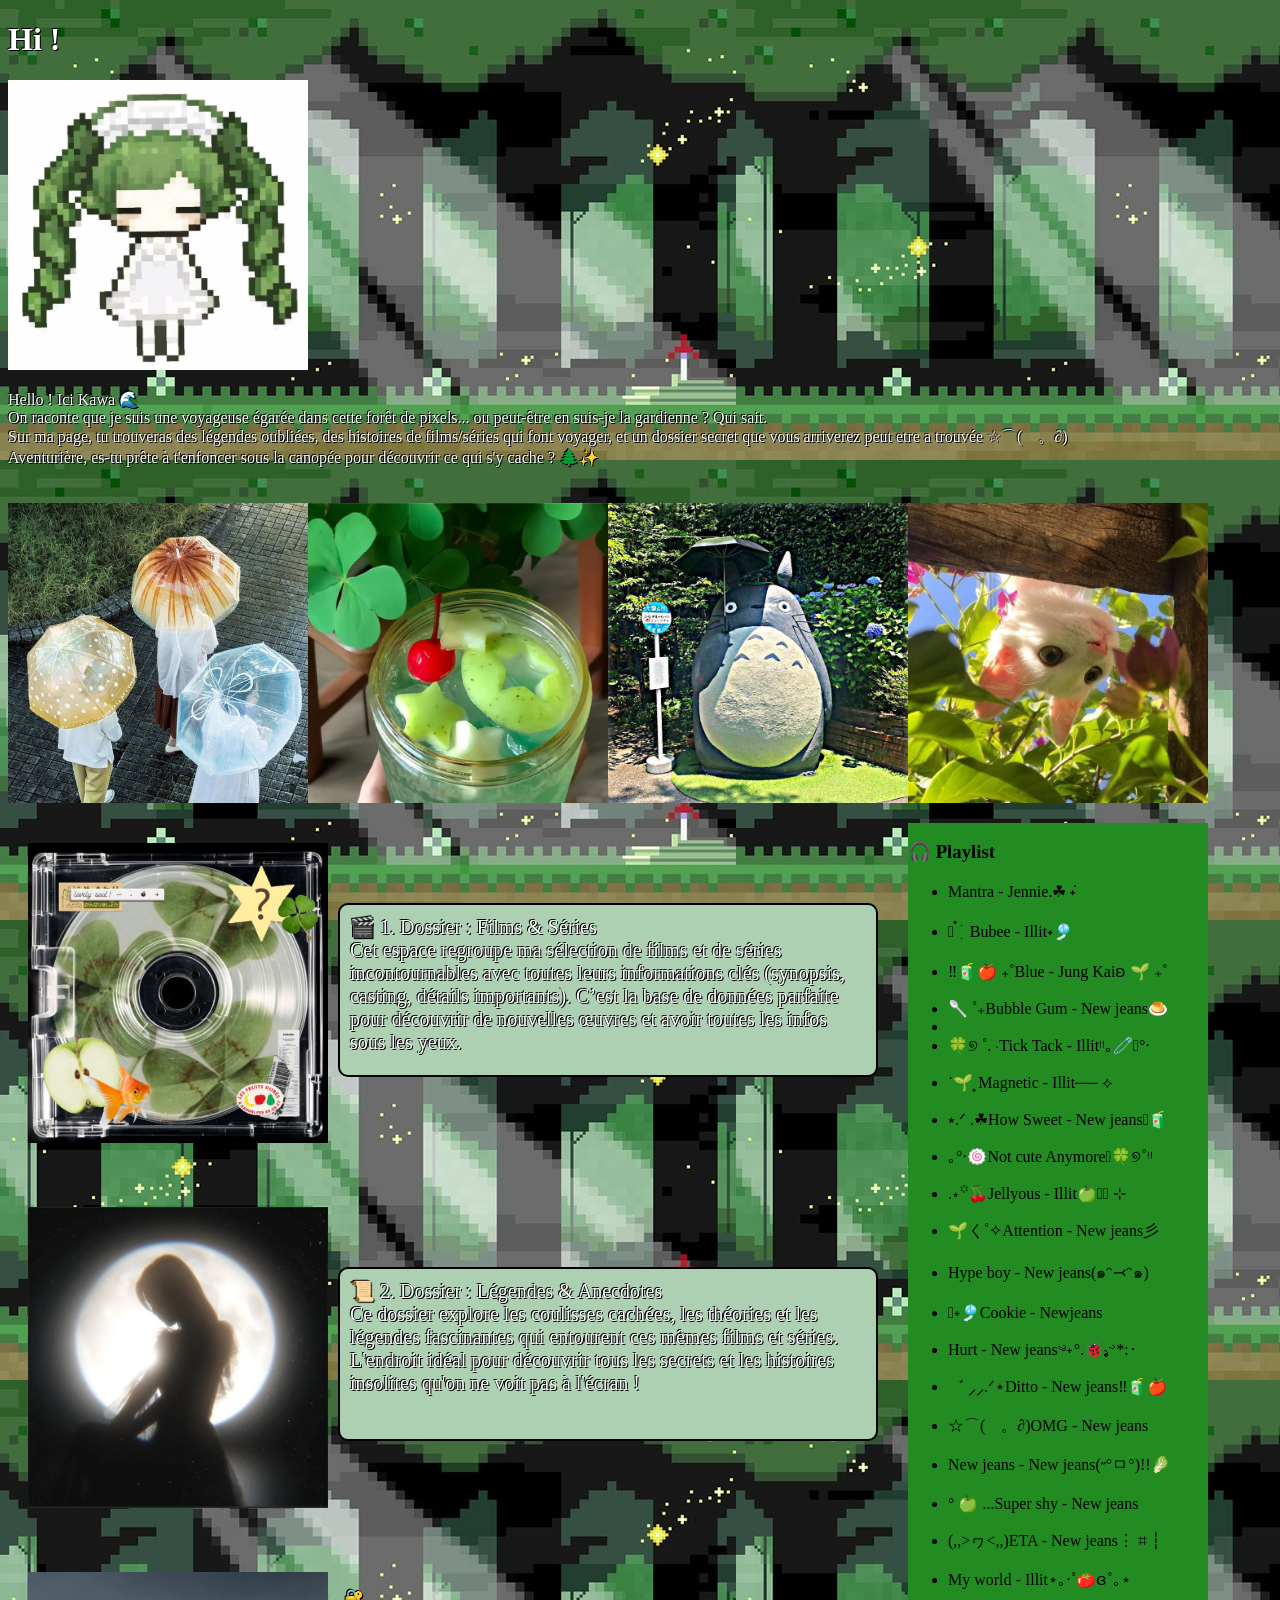
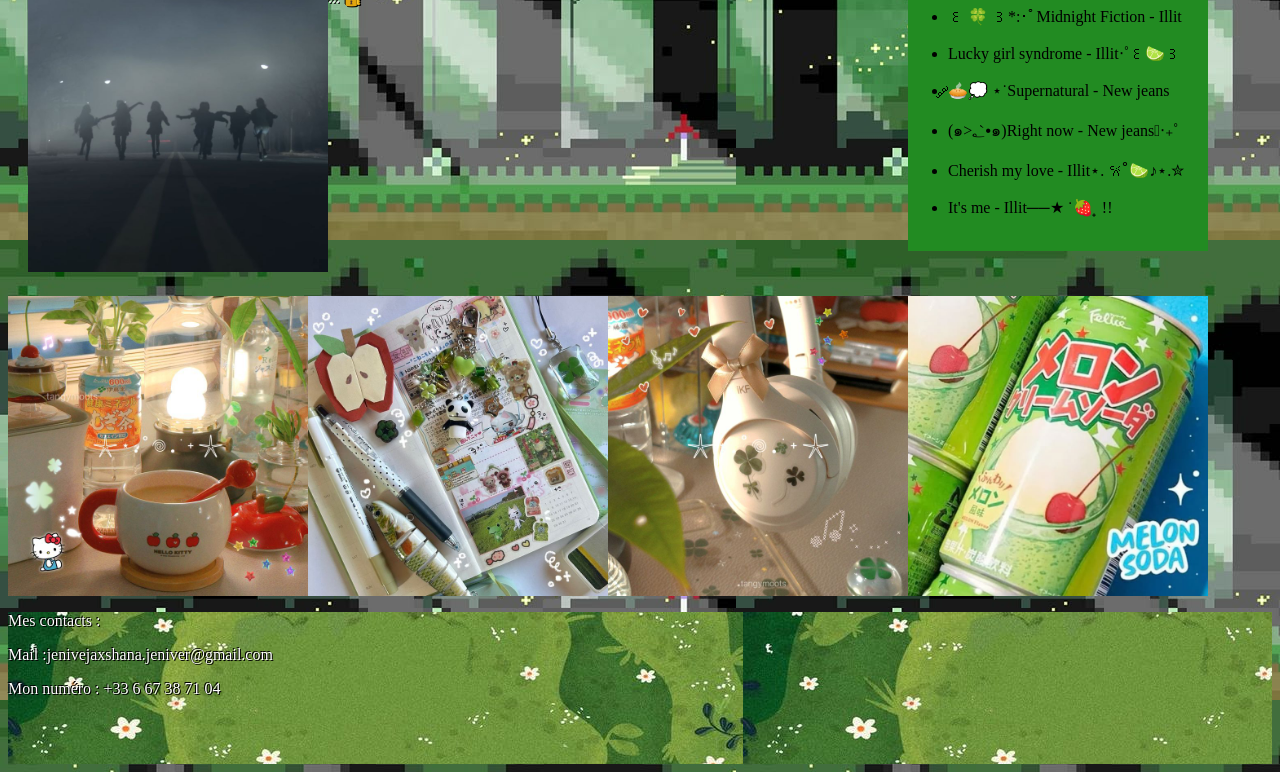
<file: index.html>
<!DOCTYPE html>
<html>
<head>
	<title> Kawa's world </title>
	<link rel="icon" type="image/jpg" href="mon.logo.jpg">
	<link rel="stylesheet" href="style.css">
</head>
<body>
<h1> Hi !  </h1>
<img src="skin.jpg"/>
<div class="main">
<div class="gauche">
<div class="presentation">
<p> Hello ! Ici Kawa 🌊<br>
On raconte que je suis une voyageuse égarée dans cette forêt de pixels... ou peut-être en suis-je la gardienne ? Qui sait.<br>Sur ma page, tu trouveras des légendes oubliées, des histoires de films/séries qui font voyager, et un dossier secret que vous arriverez peut etre a trouvée ☆⌒(ゝ。∂)<br>Aventurière, es-tu prête à t'enfoncer sous la canopée pour découvrir ce qui s'y cache ? 🌲✨</p>
</div>
<div class="tout">
<div class="ligne1">
<img src="umbrella.jpg"/>
<img src="jus.jpg"/>
<img src="totoro.jpg"/>
<img src="cat.jpg"/>
</div></div> 
<div class="playlist-doc">
<div class="heart">
<div class="doc1">
<a href="file:///C:/Users/jenivejaxshanajenive/Desktop/site/page-cinema/page_cinema.html">
  <img src="cinema.jpg" alt="Description de l'image">
</a>
<p class="doc-text"> 🎬 1. Dossier : Films & Séries <br>
Cet espace regroupe ma sélection de films et de séries incontournables avec toutes leurs informations clés (synopsis, casting, détails importants). C’est la base de données parfaite pour découvrir de nouvelles œuvres et avoir toutes les infos sous les yeux. </p>
</div>
<div class="doc2">
<a href="file:///C:/Users/jenivejaxshanajenive/Desktop/site/page-legends/page_legend.html">
  <img src="legend.jpg" alt="Description de l'image">
</a>
<p class="doc-text"> 📜 2. Dossier : Légendes & Anecdotes <br>
Ce dossier explore les coulisses cachées, les théories et les légendes fascinantes qui entourent ces mêmes films et séries. L'endroit idéal pour découvrir tous les secrets et les histoires insolites qu'on ne voit pas à l'écran ! </p>
</div>
<div class="docsecret">
<a href="error404">
  <img src="kpop.jpg" alt="Description de l'image">
</a>
<p> ... 🔐 </p>
</div></div>
<div class="droite">
<div class="playlist">
	<aside>
		<h3>🎧 Playlist</h3>
		<ul>
			<li>Mantra - Jennie.☘︎ ݁˖</li><br>
			<li>𓏲 ๋࣭ ࣪ Bubee - Illit˖🎐</li><br>
			<li>‼🧃🍎 ₊˚Blue - Jung Kaiʚ 🌱 ₊˚</li><br>
			<li>🥄 ˚₊Bubble Gum - New jeans🍮<li><br>
			<li>🍀୭ ˚. ‧Tick Tack - Illitᵎᵎ｡🧷𖦹°‧</li><br>
			<li>˙🌱 ̟Magnetic - Illit── ⟡</li><br>
			<li>⭑.ᐟ .☘︎How Sweet - New jeans𖦹🧃</li><br>
			<li>｡°‧🍥Not cute Anymore𖦹🍀୭˚ᵎᵎ</li><br>
			<li>.⋆꙳🍒Jellyous - Illit🍏𓈒𓍼 ⊹</li><br>
			<li>🌱く˚✧Attention - New jeans彡</li><br>
			<li>Hype boy - New jeans(๑ᵔ⤙ᵔ๑)</li><br>
			<li>𓏲˖🎐Cookie - Newjeans</li><br>
			<li>Hurt - New jeans༄˖°.🐞.ೃ࿔*:･</li><br>
			<li>゛ ⸝⸝.ᐟ⋆Ditto - New jeans‼🧃🍎</li><br>
			<li>☆⌒(ゝ。∂)OMG - New jeans</li><br>
			<li>New jeans - New jeans(˶°ㅁ°)!!🥬</li><br>
			<li>° 🍏 ...Super shy - New jeans</li><br>
			<li>(,,>ヮ<,,)ETA - New jeans⋮ ⌗ ┆</li><br>
            <li>My world - Illit⋆｡‧˚🍅ɞ˚｡⋆</li><br>
            <li>꒰ 🍀 ꒱*:･ﾟMidnight Fiction - Illit</li><br>
            <li>Lucky girl syndrome - Illit‧˚꒰🍋‍🟩꒱</li><br>
            <li>༘🥧💭 ⋆˙Supernatural - New jeans</li><br>
            <li>(๑>؂•̀๑)Right now - New jeans𓏵‧₊˚</li><br>
            <li>Cherish my love - Illit⋆. 𐙚 ̊🍋‍🟩♪⋆.✮</li><br>
            <li>It's me - Illit──★ ˙🍓 ̟ !!</li><br>
</aside> </div></div>
</div></div></div>
<div class="ligne2">
<img src="cup.jpg"/>
<img src="book.jpg"/>
<img src="music.jpg"/>
<img src="drink.jpg"/> 
</div>
</body>
<footer>
	<p>Mes contacts :</p>
	<P>Mail :jenivejaxshana.jeniver@gmail.com</p>
	<p>Mon numéro : +33 6 67 38 71 04</p>
</footer>
</html>
</file>
<file: style.css>
body{
	background-image: url("background.jpg");
}
img{
	width: 300px;
}
p{
	color: white;text-shadow: 1px 1px 0 #000,
        -1px -1px 0 #000;
}
h1{
	color: white;text-shadow: 1px 1px 0 #000,
        -1px -1px 0 #000;
}
footer{
	background-image: url("footer.jpg");padding-block-end: 50px;
}
p1{
	color: white;text-shadow: 1px 1px 0 #000,
        -1px -1px 0 #000;
}
.ligne2{
        display: flex;
}
.playlist{
	display: flex;background-color: forestgreen;
}
.ligne1{
        display: flex;
}
.presentation{
        display: flex;
}
.doc1{
        display: flex;margin: 20px;
}
.doc2{
        display: flex;margin: 20px;
}
.docsecret{
        display: flex;margin: 20px;
}
.playlist-doc{
        display: flex;
}
.main {
    display: flex;
    justify-content: space-between;
    align-items: flex-start;
}
.droite {
    width: 300px;
}
.gauche {
    display: flex;
    flex-direction: column;
    gap: 20px;
}
.heart {
    display: flex;
    flex-direction: column;
    gap: 20px;
}
.tout{
        flex-direction: column;
}
.doc-text{
        background-color: #ADD0B3;
        border: 2px solid black;
        padding: 10px;
        border-radius: 10px;
        font-size: 20px;
        width: 516px;
        height: 150px;
        margin: 10px;
        margin-top: 60px;
}
</file>
